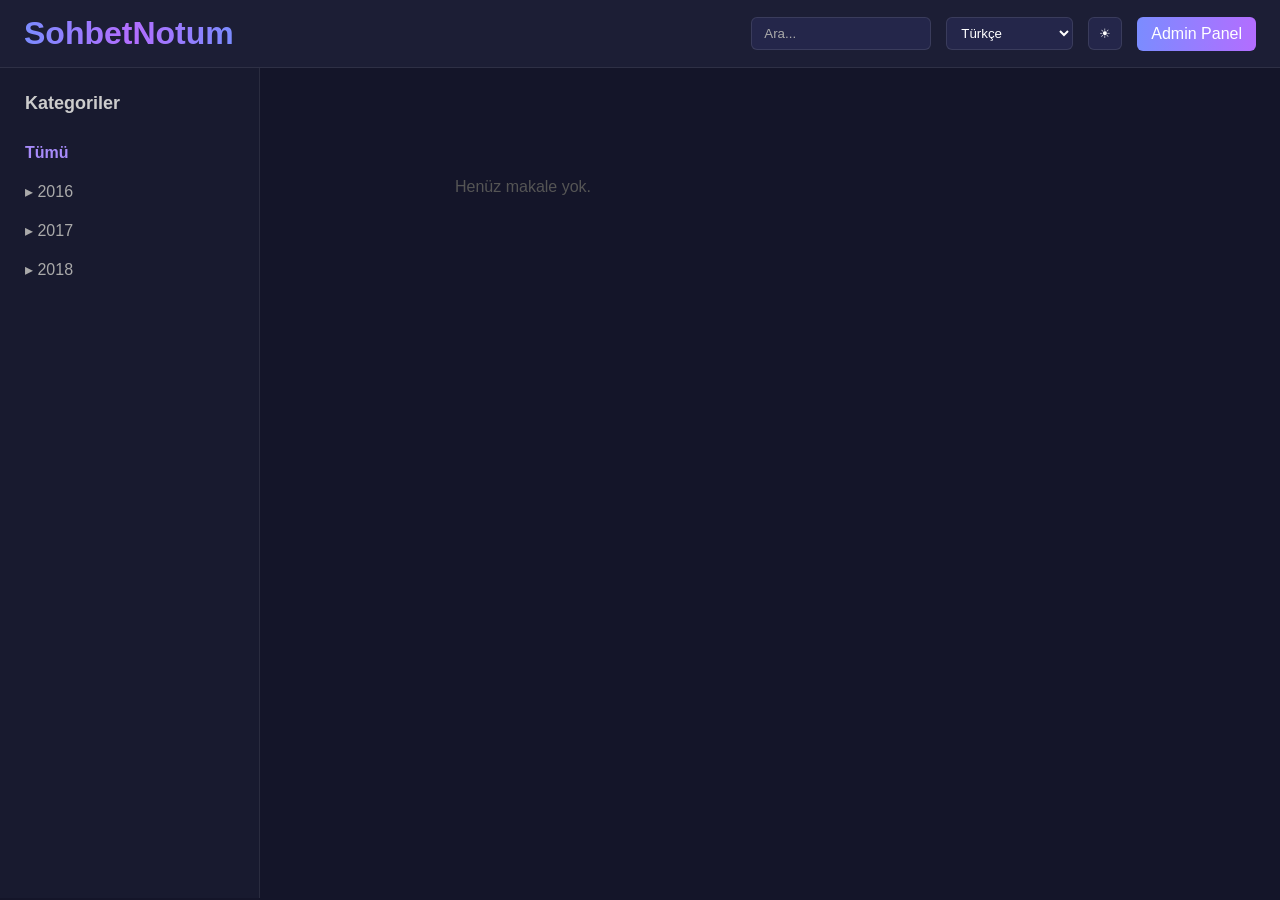
<file: index.html>
<!DOCTYPE html>
<html lang="tr">
<head>
    <meta charset="UTF-8">
    <meta name="viewport" content="width=device-width, initial-scale=1.0">
    <title>SohbetNotum</title>
    <link rel="stylesheet" href="style.css">
    <style>
        .article-card { cursor: pointer; border-radius: 16px; overflow: hidden; background: var(--card-bg, rgba(255,255,255,0.05)); border: 1px solid rgba(255,255,255,0.08); transition: transform .2s, box-shadow .2s; }
        .article-card:hover { transform: translateY(-4px); box-shadow: 0 12px 32px rgba(0,0,0,.35); }
        .article-card .card-cover { height: 180px; background: #1e1a35 center/cover no-repeat; }
        .article-card .card-body { padding: 16px 18px 20px; }
        .article-card .art-meta { display: flex; gap: 8px; align-items: center; margin-bottom: 8px; font-size: 12px; color: #a78bfa; }
        .article-card .art-title { font-size: 17px; font-weight: 600; margin-bottom: 8px; line-height: 1.4; }
        .article-card .art-excerpt { font-size: 13px; color: #aaa; line-height: 1.6; display: -webkit-box; -webkit-line-clamp: 3; -webkit-box-orient: vertical; overflow: hidden; }
        .article-card .art-cta { margin-top: 14px; font-size: 13px; color: #a78bfa; }
        .empty-msg { text-align: center; padding: 80px 20px; color: #555; font-size: 16px; }
        .detail-article { max-width: 720px; margin: 0 auto; padding: 40px 24px; }
        .detail-article h1 { font-size: 28px; margin-bottom: 12px; line-height: 1.35; }
        .detail-article .art-date { color: #a78bfa; font-size: 13px; margin-bottom: 28px; }
        .detail-article .art-body { font-size: 16px; line-height: 1.85; white-space: pre-wrap; color: #ccc; }
        .detail-article .art-cover-img { width: 100%; border-radius: 12px; margin-bottom: 28px; object-fit: cover; max-height: 380px; }
        body.light-mode .article-card { background: #f5f3ff; border-color: #e0d9f7; }
        body.light-mode .article-card .art-excerpt { color: #666; }
        body.light-mode .detail-article .art-body { color: #333; }
        .sidebar li.active-year { color: #a78bfa; font-weight: 600; }
        .sidebar li ul li.active-month { color: #a78bfa; font-weight: 600; }
    </style>
</head>
<body>
    

    <!-- ÜST NAVBAR -->
    <header class="navbar">
        <div class="logo">
            <span class="logo-main">Sohbet</span><span class="logo-accent">Notum</span>
        </div>
        <div class="nav-right">
            <div class="search-box">
                <input type="text" id="searchInput" placeholder="Ara...">
            </div>
            <select class="language-select" id="languageSelect">
                <option value="tr">Türkçe</option>
                <option value="az">Azerbaycanca</option>
                <option value="en">English</option>
                <option value="ar">Arapça</option>
                <option value="ru">Rusça</option>
                <option value="fr">Fransızca</option>
                <option value="de">Almanca</option>
                <option value="es">İspanyolca</option>
                <option value="it">İtalyanca</option>
                <option value="fa">Farsça</option>
                <option value="zh">Çince</option>
            </select>
            <button class="icon-btn" id="themeToggle" type="button" aria-label="Tema değiştir">☀</button>
            <a class="admin-btn" href="admin-panel.html">Admin Panel</a>
        </div>
    </header>

    <!-- LİSTELEME GÖRÜNÜMÜ -->
    <div id="listingView">
        <div class="container">
            <aside class="sidebar">
                <h2 id="categoryTitle">Kategoriler</h2>
                <ul id="categoryList"></ul>
            </aside>
            <main class="content">
                <div class="listings-area" id="listingsArea"></div>
            </main>
        </div>
    </div>

    <!-- DETAY GÖRÜNÜMÜ -->
    <div id="detailView" class="detail-view hidden">
        <div style="padding: 20px 24px;">
            <button class="back-btn" id="backBtn" style="position:static;margin-bottom:20px;">← Geri dön</button>
        </div>
        <div id="detailArticle"></div>
    </div>

    <script>
        // ── ÇEVİRİLER ─────────────────────────────────────────────────────
        const months = {
            tr: ["Ocak","Şubat","Mart","Nisan","Mayıs","Haziran","Temmuz","Ağustos","Eylül","Ekim","Kasım","Aralık"],
            az: ["Yanvar","Fevral","Mart","Aprel","May","İyun","İyul","Avqust","Sentyabr","Oktyabr","Noyabr","Dekabr"],
            en: ["January","February","March","April","May","June","July","August","September","October","November","December"],
            ar: ["يناير","فبراير","مارس","أبريل","مايو","يونيو","يوليو","أغسطس","سبتمبر","أكتوبر","نوفمبر","ديسمبر"],
            ru: ["Январь","Февраль","Март","Апрель","Май","Июнь","Июль","Август","Сентябрь","Октябрь","Ноябрь","Декабрь"],
            fr: ["Janvier","Février","Mars","Avril","Mai","Juin","Juillet","Août","Septembre","Octobre","Novembre","Décembre"],
            de: ["Januar","Februar","März","April","Mai","Juni","Juli","August","September","Oktober","November","Dezember"],
            es: ["Enero","Febrero","Marzo","Abril","Mayo","Junio","Julio","Agosto","Septiembre","Octubre","Noviembre","Diciembre"],
            it: ["Gennaio","Febbraio","Marzo","Aprile","Maggio","Giugno","Luglio","Agosto","Settembre","Ottobre","Novembre","Dicembre"],
            fa: ["ژانویه","فوریه","مارس","آوریل","مه","ژوئن","ژوئیه","اوت","سپتامبر","اکتبر","نوامبر","دسامبر"],
            zh: ["一月","二月","三月","四月","五月","六月","七月","八月","九月","十月","十一月","十二月"]
        };

        const trMonths = months.tr; // Makaleler Türkçe ay adıyla kaydediliyor

        const translations = {
            tr: { title: "Kategoriler" }, az: { title: "Kateqoriyalar" }, en: { title: "Categories" },
            ar: { title: "الفئات" }, ru: { title: "Категории" }, fr: { title: "Catégories" },
            de: { title: "Kategorien" }, es: { title: "Categorías" }, it: { title: "Categorie" },
            fa: { title: "دسته‌بندی‌ها" }, zh: { title: "分类" }
        };

        const years = ["2016", "2017", "2018"];

        const languageSelect = document.getElementById("languageSelect");
        const categoryTitle  = document.getElementById("categoryTitle");
        const categoryList   = document.getElementById("categoryList");
        const themeToggle    = document.getElementById("themeToggle");
        const listingView    = document.getElementById("listingView");
        const detailView     = document.getElementById("detailView");
        const backBtn        = document.getElementById("backBtn");
        const listingsArea   = document.getElementById("listingsArea");

        let openYear     = null;
        let filterYear   = null;
        let filterMonth  = null; // Türkçe ay adı

        // ── VERİ ──────────────────────────────────────────────────────────
        function getArticles() { return JSON.parse(localStorage.getItem("sn_articles") || "[]"); }

        // ── KATEGORİ LİSTESİ ─────────────────────────────────────────────
        function renderCategories(lang) {
            const cur = translations[lang] || translations.tr;
            categoryTitle.textContent = cur.title;
            categoryList.innerHTML = "";

            // Tümü
            const allLi = document.createElement("li");
            allLi.textContent = lang === "tr" ? "Tümü" : lang === "en" ? "All" : lang === "ar" ? "الكل" : lang === "ru" ? "Все" : lang === "fr" ? "Tout" : lang === "de" ? "Alle" : lang === "es" ? "Todo" : lang === "it" ? "Tutto" : "Tümü";
            allLi.style.cursor = "pointer";
            if (!filterYear && !filterMonth) allLi.classList.add("active-year");
            allLi.addEventListener("click", () => { filterYear = null; filterMonth = null; openYear = null; renderCategories(lang); renderArticles(); });
            categoryList.appendChild(allLi);

            const langMonths = months[lang] || months.tr;
            years.forEach(year => {
                const li = document.createElement("li");
                li.style.cursor = "pointer";
                li.style.userSelect = "none";
                if (filterYear === year && !filterMonth) li.classList.add("active-year");

                const toggle = document.createElement("span");
                toggle.textContent = (openYear === year ? "▾ " : "▸ ") + year;
                li.appendChild(toggle);

                const subUl = document.createElement("ul");
                subUl.style.paddingLeft = "16px";
                subUl.style.marginTop = "6px";
                subUl.style.display = openYear === year ? "block" : "none";

                langMonths.forEach((month, idx) => {
                    const trMonth = trMonths[idx];
                    const subLi = document.createElement("li");
                    subLi.textContent = month;
                    subLi.style.cursor = "pointer";
                    if (filterYear === year && filterMonth === trMonth) subLi.classList.add("active-month");
                    subLi.addEventListener("click", e => {
                        e.stopPropagation();
                        filterYear = year; filterMonth = trMonth;
                        renderCategories(lang); renderArticles();
                    });
                    subUl.appendChild(subLi);
                });
                li.appendChild(subUl);

                li.addEventListener("click", () => {
                    if (openYear === year) {
                        openYear = null;
                    } else {
                        openYear = year;
                        filterYear = year; filterMonth = null;
                        renderArticles();
                    }
                    renderCategories(lang);
                });

                categoryList.appendChild(li);
            });
        }

        // ── KARTLAR ──────────────────────────────────────────────────────
        function renderArticles(searchQ) {
            let articles = getArticles();

            if (filterYear)  articles = articles.filter(a => a.year === filterYear);
            if (filterMonth) articles = articles.filter(a => a.month === filterMonth);
            if (searchQ)     articles = articles.filter(a => a.title.toLowerCase().includes(searchQ.toLowerCase()) || a.content.toLowerCase().includes(searchQ.toLowerCase()));

            listingsArea.innerHTML = "";

            if (!articles.length) {
                listingsArea.innerHTML = '<div class="empty-msg">Henüz makale yok.</div>';
                return;
            }

            articles.forEach(a => {
                const card = document.createElement("div");
                card.className = "listing-card article-card";
                const excerpt = a.content.slice(0, 160).replace(/\n/g, " ");
                card.innerHTML = `
                    <div class="card-cover" style="background-image:url('${a.cover || ""}');background-color:#1e1a35"></div>
                    <div class="card-body">
                        <div class="art-meta">
                            <span>${a.year}</span><span>·</span><span>${a.month}</span>
                            <span>·</span><span>${a.date}</span>
                        </div>
                        <div class="art-title">${a.title}</div>
                        <div class="art-excerpt">${excerpt}${a.content.length > 160 ? "…" : ""}</div>
                        <div class="art-cta">Devamını Oku →</div>
                    </div>
                `;
                card.addEventListener("click", () => openArticleDetail(a));
                listingsArea.appendChild(card);
            });
        }

        // ── DETAY ────────────────────────────────────────────────────────
        function openArticleDetail(a) {
            listingView.classList.add("hidden");
            detailView.classList.remove("hidden");
            window.scrollTo(0, 0);

            document.getElementById("detailArticle").innerHTML = `
                <div class="detail-article">
                    ${a.cover ? `<img class="art-cover-img" src="${a.cover}" alt="${a.title}">` : ""}
                    <h1>${a.title}</h1>
                    <div class="art-date">${a.year} / ${a.month} &nbsp;·&nbsp; ${a.date}</div>
                    <div class="art-body">${a.content}</div>
                </div>
            `;
        }

        backBtn.addEventListener("click", () => {
            detailView.classList.add("hidden");
            listingView.classList.remove("hidden");
            window.scrollTo(0, 0);
        });

        // ── ARAMA ────────────────────────────────────────────────────────
        document.getElementById("searchInput").addEventListener("input", e => {
            renderArticles(e.target.value.trim());
        });

        // ── TEMA ─────────────────────────────────────────────────────────
        themeToggle.addEventListener("click", () => {
            const light = document.body.classList.toggle("light-mode");
            themeToggle.textContent = light ? "☾" : "☀";
        });

        // ── BAŞLANGIÇ ────────────────────────────────────────────────────
        languageSelect.addEventListener("change", e => renderCategories(e.target.value));
        renderCategories(languageSelect.value);
        renderArticles();
    </script>
</body>
</html>
</file>
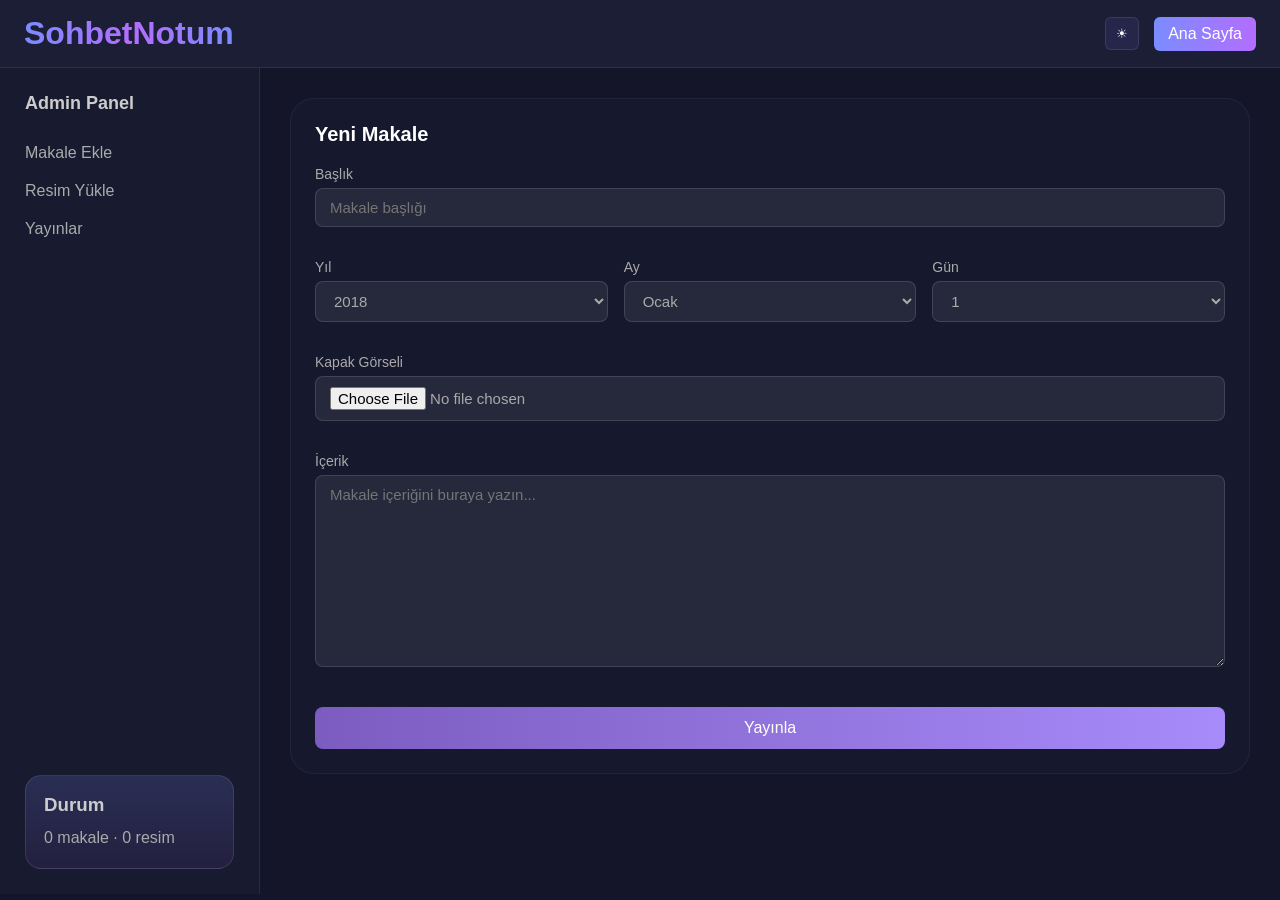
<file: admin-panel.html>
<!DOCTYPE html>
<html lang="tr">
<head>
    <meta charset="UTF-8">
    <meta name="viewport" content="width=device-width, initial-scale=1.0">
    <title>SohbetNotum Admin</title>
    <link rel="stylesheet" href="style.css">
    <style>
        .admin-tabs { display: flex; gap: 8px; margin-bottom: 24px; flex-wrap: wrap; }
        .admin-tab { padding: 10px 22px; border-radius: 8px; border: none; background: rgba(255,255,255,0.07); color: inherit; cursor: pointer; font-size: 15px; transition: background .2s; }
        .admin-tab.active { background: #7c5cbf; color: #fff; }
        .admin-tab:hover:not(.active) { background: rgba(255,255,255,0.13); }
        .tab-panel { display: none; }
        .tab-panel.active { display: block; }
        .form-full label { display: flex; flex-direction: column; gap: 6px; margin-bottom: 16px; font-size: 14px; color: #aaa; }
        .form-full input, .form-full textarea, .form-full select { background: rgba(255,255,255,0.07); border: 1px solid rgba(255,255,255,0.13); border-radius: 8px; padding: 10px 14px; color: inherit; font-size: 15px; width: 100%; box-sizing: border-box; outline: none; }
        .form-full textarea { resize: vertical; }
        .form-full input:focus, .form-full textarea:focus, .form-full select:focus { border-color: #7c5cbf; }
        .form-row-2 { display: grid; grid-template-columns: 1fr 1fr; gap: 16px; }
        .save-btn { background: linear-gradient(90deg,#7c5cbf,#a78bfa); color: #fff; border: none; border-radius: 8px; padding: 12px 32px; font-size: 16px; cursor: pointer; margin-top: 8px; }
        .save-btn:hover { opacity: .88; }
        .drop-zone { border: 2px dashed rgba(255,255,255,0.2); border-radius: 12px; padding: 40px; text-align: center; cursor: pointer; transition: border-color .2s; }
        .drop-zone:hover, .drop-zone.dragover { border-color: #7c5cbf; }
        .drop-zone input[type=file] { display: none; }
        .drop-zone p { margin: 8px 0 0; color: #aaa; font-size: 14px; }
        .img-preview-grid { display: grid; grid-template-columns: repeat(auto-fill, minmax(130px,1fr)); gap: 12px; margin-top: 20px; }
        .img-thumb { position: relative; border-radius: 8px; overflow: hidden; aspect-ratio: 1; background: rgba(255,255,255,0.06); }
        .img-thumb img { width: 100%; height: 100%; object-fit: cover; display: block; }
        .img-thumb .del-btn { position: absolute; top: 4px; right: 4px; background: rgba(0,0,0,.6); border: none; color: #fff; border-radius: 50%; width: 24px; height: 24px; cursor: pointer; font-size: 13px; display: flex; align-items: center; justify-content: center; }
        .articles-table { width: 100%; border-collapse: collapse; font-size: 14px; }
        .articles-table th { text-align: left; padding: 10px 14px; border-bottom: 1px solid rgba(255,255,255,0.1); color: #aaa; font-weight: 500; }
        .articles-table td { padding: 10px 14px; border-bottom: 1px solid rgba(255,255,255,0.06); vertical-align: middle; }
        .articles-table tr:hover td { background: rgba(255,255,255,0.04); }
        .pill { display: inline-block; padding: 2px 10px; border-radius: 20px; font-size: 12px; background: rgba(124,92,191,0.25); color: #a78bfa; }
        .action-btn { background: none; border: 1px solid rgba(255,255,255,0.15); border-radius: 6px; color: inherit; padding: 4px 12px; cursor: pointer; font-size: 13px; margin-right: 4px; }
        .action-btn:hover { background: rgba(255,255,255,0.08); }
        .action-btn.del { border-color: rgba(239,68,68,0.4); color: #f87171; }
        .action-btn.del:hover { background: rgba(239,68,68,0.1); }
        .empty-state { text-align: center; padding: 48px 0; color: #555; }
        .section-title { font-size: 20px; font-weight: 600; margin-bottom: 20px; }
        body.light-mode .form-full input, body.light-mode .form-full textarea, body.light-mode .form-full select { background: #f3f0f9; border-color: #ddd; color: #1a1a2e; }
        body.light-mode .admin-tab { background: rgba(0,0,0,0.06); color: #1a1a2e; }
        body.light-mode .drop-zone { border-color: #ccc; }
        /* MODAL */
        .modal-overlay { display:none; position:fixed; inset:0; background:rgba(0,0,0,.65); z-index:999; align-items:center; justify-content:center; }
        .modal-overlay.open { display:flex; }
        .modal-box { background:#1e1a35; border-radius:16px; padding:32px; width:100%; max-width:640px; max-height:90vh; overflow-y:auto; box-shadow:0 24px 64px rgba(0,0,0,.5); }
        body.light-mode .modal-box { background:#fff; }
        .modal-box h3 { font-size:18px; font-weight:600; margin-bottom:20px; }
        .modal-actions { display:flex; gap:10px; margin-top:16px; }
        .cancel-btn { background:rgba(255,255,255,0.08); border:none; border-radius:8px; padding:12px 24px; color:inherit; font-size:15px; cursor:pointer; }
        .cancel-btn:hover { background:rgba(255,255,255,0.14); }
        body.light-mode .cancel-btn { background:#eee; color:#333; }
    </style>
</head>
<body>
    <header class="navbar">
        <div class="logo">
            <span class="logo-main">Sohbet</span><span class="logo-accent">Notum</span>
        </div>
        <div class="nav-right">
            <button class="icon-btn" id="themeToggle" type="button" aria-label="Tema değiştir">☀</button>
            <a class="admin-btn" href="./index.html">Ana Sayfa</a>
        </div>
    </header>

    <div class="container admin-layout">
        <aside class="sidebar admin-sidebar">
            <div>
                <h2>Admin Panel</h2>
                <ul>
                    <li id="menu-makale" class="active-menu" style="cursor:pointer" onclick="switchTab('makale')">Makale Ekle</li>
                    <li id="menu-resim" style="cursor:pointer" onclick="switchTab('resim')">Resim Yükle</li>
                    <li id="menu-liste" style="cursor:pointer" onclick="switchTab('liste')">Yayınlar</li>
                </ul>
            </div>
            <div class="sidebar-note">
                <h3>Durum</h3>
                <p id="sidebarStats">Yükleniyor...</p>
            </div>
        </aside>

        <main class="content admin-content">
            <section class="admin-shell">

                <!-- MAKale EKLE -->
                <div id="tab-makale" class="tab-panel active panel-card">
                    <p class="section-title">Yeni Makale</p>
                    <form class="admin-form form-full" id="articleForm" onsubmit="saveArticle(event)">
                        <label>
                            Başlık
                            <input type="text" id="artTitle" placeholder="Makale başlığı" required>
                        </label>
                        <div style="display:grid;grid-template-columns:1fr 1fr 1fr;gap:16px;">
                            <label>
                                Yıl
                                <select id="artYear">
                                    <option>2016</option>
                                    <option>2017</option>
                                    <option selected>2018</option>
                                </select>
                            </label>
                            <label>
                                Ay
                                <select id="artMonth">
                                    <option>Ocak</option><option>Şubat</option><option>Mart</option>
                                    <option>Nisan</option><option>Mayıs</option><option>Haziran</option>
                                    <option>Temmuz</option><option>Ağustos</option><option>Eylül</option>
                                    <option>Ekim</option><option>Kasım</option><option>Aralık</option>
                                </select>
                            </label>
                            <label>
                                Gün
                                <select id="artDay"></select>
                            </label>
                        </div>
                        <label>
                            Kapak Görseli
                            <input type="file" id="artCover" accept="image/*">
                        </label>
                        <label>
                            İçerik
                            <textarea id="artContent" rows="10" placeholder="Makale içeriğini buraya yazın..." required></textarea>
                        </label>
                        <button type="submit" class="save-btn">Yayınla</button>
                    </form>
                </div>

                <!-- RESİM YÜKLE -->
                <div id="tab-resim" class="tab-panel panel-card">
                    <p class="section-title">Resim Galerisi</p>
                    <div class="drop-zone" id="dropZone" onclick="document.getElementById('imgInput').click()">
                        <span style="font-size:36px">📁</span>
                        <p>Resim seçmek için tıklayın veya sürükleyip bırakın</p>
                        <p>PNG, JPG, WEBP desteklenir</p>
                        <input type="file" id="imgInput" accept="image/*" multiple onchange="handleImgUpload(this.files)">
                    </div>
                    <div class="img-preview-grid" id="imgGrid"></div>
                </div>

                <!-- YAYINLAR LİSTESİ -->
                <div id="tab-liste" class="tab-panel panel-card">
                    <p class="section-title">Yayınlanan Makaleler</p>
                    <div id="articleListWrap">
                        <div class="empty-state">Henüz makale yok.</div>
                    </div>
                </div>

            </section>
        </main>
    </div>

    <!-- DÜZENLEME MODALI -->
    <div class="modal-overlay" id="editModal">
        <div class="modal-box">
            <h3>Makaleyi Düzenle</h3>
            <form class="admin-form form-full" id="editForm">
                <input type="hidden" id="editId">
                <label>
                    Başlık
                    <input type="text" id="editTitle" required>
                </label>
                <div style="display:grid;grid-template-columns:1fr 1fr 1fr;gap:16px;">
                    <label>
                        Yıl
                        <select id="editYear">
                            <option>2016</option><option>2017</option><option>2018</option>
                        </select>
                    </label>
                    <label>
                        Ay
                        <select id="editMonth">
                            <option>Ocak</option><option>Şubat</option><option>Mart</option>
                            <option>Nisan</option><option>Mayıs</option><option>Haziran</option>
                            <option>Temmuz</option><option>Ağustos</option><option>Eylül</option>
                            <option>Ekim</option><option>Kasım</option><option>Aralık</option>
                        </select>
                    </label>
                    <label>
                        Gün
                        <select id="editDay"></select>
                    </label>
                </div>
                <label>
                    Kapak Görseli <span style="font-size:12px;color:#777">(boş bırakılırsa mevcut görsel korunur)</span>
                    <input type="file" id="editCover" accept="image/*">
                </label>
                <label>
                    İçerik
                    <textarea id="editContent" rows="10" required></textarea>
                </label>
                <div class="modal-actions">
                    <button type="submit" class="save-btn">Kaydet</button>
                    <button type="button" class="cancel-btn" onclick="closeEditModal()">İptal</button>
                </div>
            </form>
        </div>
    </div>

    <script>
        // ── TEMA ───────────────────────────────────────────────
        const themeToggle = document.getElementById("themeToggle");
        themeToggle.addEventListener("click", () => {
            const light = document.body.classList.toggle("light-mode");
            themeToggle.textContent = light ? "☾" : "☀";
        });

        // ── TAB GEÇİŞİ ────────────────────────────────────────
        function switchTab(name) {
            document.querySelectorAll(".tab-panel").forEach(p => p.classList.remove("active"));
            document.getElementById("tab-" + name).classList.add("active");
            ["makale","resim","liste"].forEach(t => {
                document.getElementById("menu-" + t).style.fontWeight = t === name ? "700" : "";
            });
            if (name === "liste") renderArticleList();
        }

        // ── MAKALELER (localStorage) ───────────────────────────
        function getArticles() { return JSON.parse(localStorage.getItem("sn_articles") || "[]"); }
        function saveArticles(arr) { localStorage.setItem("sn_articles", JSON.stringify(arr)); }

        document.getElementById("articleForm").addEventListener("submit", function(e) {
            e.preventDefault();
            const title   = document.getElementById("artTitle").value.trim();
            const year    = document.getElementById("artYear").value;
            const month   = document.getElementById("artMonth").value;
            const day     = document.getElementById("artDay").value;
            const content = document.getElementById("artContent").value.trim();
            const fileInput = document.getElementById("artCover");

            const save = (coverDataUrl) => {
                const articles = getArticles();
                articles.unshift({ id: Date.now(), title, year, month, day, content, cover: coverDataUrl, date: new Date().toLocaleDateString("tr-TR") });
                saveArticles(articles);
                updateStats();
                document.getElementById("articleForm").reset();
                alert("Makale yayınlandı!");
            };

            if (fileInput.files[0]) {
                const reader = new FileReader();
                reader.onload = e => save(e.target.result);
                reader.readAsDataURL(fileInput.files[0]);
            } else {
                save(null);
            }
        });

        function renderArticleList() {
            const articles = getArticles();
            const wrap = document.getElementById("articleListWrap");
            if (!articles.length) { wrap.innerHTML = '<div class="empty-state">Henüz makale yok.</div>'; return; }
            wrap.innerHTML = `<table class="articles-table">
                <thead><tr><th>Başlık</th><th>Tarih</th><th>Dönem</th><th>İşlem</th></tr></thead>
                <tbody>${articles.map(a => `
                <tr>
                    <td>${a.title}</td>
                    <td>${a.date}</td>
                    <td><span class="pill">${a.year} / ${a.month}</span></td>
                    <td>
                        <button class="action-btn" onclick="openEditModal(${a.id})">Düzenle</button>
                        <button class="action-btn del" onclick="deleteArticle(${a.id})">Sil</button>
                    </td>
                </tr>`).join("")}
                </tbody></table>`;
        }

        function deleteArticle(id) {
            if (!confirm("Makale silinsin mi?")) return;
            saveArticles(getArticles().filter(a => a.id !== id));
            renderArticleList();
            updateStats();
        }

        function openEditModal(id) {
            const a = getArticles().find(x => x.id === id);
            if (!a) return;
            document.getElementById("editId").value = a.id;
            document.getElementById("editTitle").value = a.title;
            document.getElementById("editYear").value = a.year;
            document.getElementById("editMonth").value = a.month;
            document.getElementById("editDay").value = a.day || "1";
            document.getElementById("editContent").value = a.content;
            document.getElementById("editModal").classList.add("open");
        }

        function closeEditModal() {
            document.getElementById("editModal").classList.remove("open");
            document.getElementById("editForm").reset();
        }

        document.getElementById("editModal").addEventListener("click", function(e) {
            if (e.target === this) closeEditModal();
        });

        document.getElementById("editForm").addEventListener("submit", function(e) {
            e.preventDefault();
            const id      = Number(document.getElementById("editId").value);
            const title   = document.getElementById("editTitle").value.trim();
            const year    = document.getElementById("editYear").value;
            const month   = document.getElementById("editMonth").value;
            const day     = document.getElementById("editDay").value;
            const content = document.getElementById("editContent").value.trim();
            const fileInput = document.getElementById("editCover");

            const applyEdit = (newCover) => {
                const articles = getArticles().map(a => {
                    if (a.id !== id) return a;
                    return { ...a, title, year, month, day, content, cover: newCover !== null ? newCover : a.cover };
                });
                saveArticles(articles);
                renderArticleList();
                updateStats();
                closeEditModal();
            };

            if (fileInput.files[0]) {
                const reader = new FileReader();
                reader.onload = e => applyEdit(e.target.result);
                reader.readAsDataURL(fileInput.files[0]);
            } else {
                applyEdit(null);
            }
        });

        // ── RESİMLER (localStorage) ────────────────────────────
        function getImages() { return JSON.parse(localStorage.getItem("sn_images") || "[]"); }
        function saveImages(arr) { localStorage.setItem("sn_images", JSON.stringify(arr)); }

        function handleImgUpload(files) {
            Array.from(files).forEach(file => {
                const reader = new FileReader();
                reader.onload = e => {
                    const imgs = getImages();
                    imgs.unshift({ id: Date.now() + Math.random(), src: e.target.result, name: file.name });
                    saveImages(imgs);
                    renderImgGrid();
                    updateStats();
                };
                reader.readAsDataURL(file);
            });
        }

        function renderImgGrid() {
            const imgs = getImages();
            const grid = document.getElementById("imgGrid");
            grid.innerHTML = imgs.map(img => `
                <div class="img-thumb">
                    <img src="${img.src}" alt="${img.name}">
                    <button class="del-btn" onclick="deleteImage(${img.id})">✕</button>
                </div>`).join("");
        }

        function deleteImage(id) {
            saveImages(getImages().filter(i => i.id !== id));
            renderImgGrid();
            updateStats();
        }

        // ── DRAG & DROP ────────────────────────────────────────
        const dz = document.getElementById("dropZone");
        dz.addEventListener("dragover", e => { e.preventDefault(); dz.classList.add("dragover"); });
        dz.addEventListener("dragleave", () => dz.classList.remove("dragover"));
        dz.addEventListener("drop", e => { e.preventDefault(); dz.classList.remove("dragover"); handleImgUpload(e.dataTransfer.files); });

        // ── İSTATİSTİK ─────────────────────────────────────────
        function updateStats() {
            const a = getArticles().length;
            const i = getImages().length;
            document.getElementById("sidebarStats").textContent = `${a} makale · ${i} resim`;
        }

        // ── GÜN SEÇENEKLER ────────────────────────────────────
        ["artDay","editDay"].forEach(id => {
            const sel = document.getElementById(id);
            for (let i = 1; i <= 31; i++) {
                const opt = document.createElement("option");
                opt.value = i;
                opt.textContent = i;
                sel.appendChild(opt);
            }
        });

        // ── BAŞLANGIÇ ──────────────────────────────────────────
        renderImgGrid();
        updateStats();
    </script>
</body>
</html>
</file>
<file: style.css>
/* GENEL AYARLAR */
:root {
    --page-bg: #141529;
    --text-color: #ffffff;
    --muted-text: #aaa;
    --heading-text: #ccc;
    --navbar-bg: #1c1e35;
    --panel-bg: #181a2f;
    --field-bg: #24264a;
    --field-hover: #323466;
    --field-border: rgba(255,255,255,0.1);
    --divider: rgba(255,255,255,0.08);
    --content-bg: #16182e;
    --content-border: rgba(255,255,255,0.05);
}

body.light-mode {
    --page-bg: #f4f6ff;
    --text-color: #1d2340;
    --muted-text: #4d567f;
    --heading-text: #2f3a68;
    --navbar-bg: #eef1ff;
    --panel-bg: #e7ebff;
    --field-bg: #ffffff;
    --field-hover: #dce3ff;
    --field-border: rgba(79,95,155,0.18);
    --divider: rgba(79,95,155,0.16);
    --content-bg: #fdfdff;
    --content-border: rgba(79,95,155,0.14);
}

* {
    margin: 0;
    padding: 0;
    box-sizing: border-box;
    font-family: "Segoe UI", sans-serif;
}

body {
    background-color: var(--page-bg);
    color: var(--text-color);
    transition: background-color 0.25s ease, color 0.25s ease;
}

/* NAVBAR */
.navbar {
    display: flex;
    justify-content: space-between;
    align-items: center;
    padding: 15px 24px;
    background-color: var(--navbar-bg);
    border-bottom: 1px solid var(--divider);
    transition: background-color 0.25s ease, border-color 0.25s ease;
}

.logo {
    font-size: 32px;
    font-weight: 600;
}

.logo-main {
    background: linear-gradient(90deg, #7b8cff 0%, #b36dff 100%);
    -webkit-background-clip: text;
    -webkit-text-fill-color: transparent;
}

.logo-accent {
    background: linear-gradient(90deg, #b36dff 0%, #7b8cff 100%);
    -webkit-background-clip: text;
    -webkit-text-fill-color: transparent;
}

/* NAV RIGHT */
.nav-right {
    display: flex;
    align-items: center;
    gap: 15px;
}

.search-box input {
    padding: 8px 12px;
    background-color: var(--field-bg);
    border: 1px solid var(--field-border);
    border-radius: 6px;
    color: var(--text-color);
    outline: none;
    width: 180px;
    transition: background-color 0.25s ease, border-color 0.25s ease, color 0.25s ease;
}

.search-box input::placeholder {
    color: var(--muted-text);
}

.language-select {
    padding: 7px 10px;
    background-color: var(--field-bg);
    border: 1px solid var(--field-border);
    border-radius: 6px;
    color: var(--text-color);
    transition: background-color 0.25s ease, border-color 0.25s ease, color 0.25s ease;
}

.icon-btn {
    background-color: var(--field-bg);
    border: 1px solid var(--field-border);
    padding: 8px 10px;
    border-radius: 6px;
    cursor: pointer;
    color: var(--text-color);
    transition: background-color 0.25s ease, border-color 0.25s ease, color 0.25s ease;
}

.icon-btn:hover {
    background-color: var(--field-hover);
}

.admin-btn {
    padding: 8px 14px;
    background: linear-gradient(90deg, #7b8cff, #b36dff);
    border: none;
    border-radius: 6px;
    color: white;
    font-weight: 500;
    cursor: pointer;
    transition: 0.3s;
    text-decoration: none;
    display: inline-flex;
    align-items: center;
    justify-content: center;
}

.admin-btn:hover {
    opacity: 0.9;
}

/* ANA LAYOUT */
.container {
    display: flex;
    min-height: calc(100vh - 70px);
    align-items: stretch;
}

/* SIDEBAR */
.sidebar {
    width: 260px;
    background-color: var(--panel-bg);
    padding: 25px;
    border-right: 1px solid var(--divider);
    transition: background-color 0.25s ease, border-color 0.25s ease;
}

.sidebar h2 {
    margin-bottom: 20px;
    font-size: 18px;
    color: var(--heading-text);
    transition: color 0.25s ease;
}

.sidebar ul {
    list-style: none;
}

.sidebar li {
    padding: 10px 0;
    color: var(--muted-text);
    cursor: pointer;
    transition: color 0.25s ease;
}

.sidebar li:hover {
    color: var(--text-color);
}

/* CONTENT */
.content {
    flex: 1;
    padding: 30px;
    display: flex;
}

.empty-area {
    flex: 1;
    border-radius: 12px;
    background-color: var(--content-bg);
    border: 1px solid var(--content-border);
    transition: background-color 0.25s ease, border-color 0.25s ease;
}

.hidden { display: none !important; }

.listings-area {
    flex: 1;
    display: grid;
    grid-template-columns: repeat(auto-fill, minmax(340px, 1fr));
    gap: 28px;
    align-content: start;
}

.listing-card {
    background-color: var(--content-bg);
    border: 1px solid var(--content-border);
    border-radius: 20px;
    overflow: hidden;
    display: flex;
    flex-direction: column;
    cursor: pointer;
    transition: background-color 0.25s ease, border-color 0.25s ease, transform 0.2s ease, box-shadow 0.2s ease;
}

.listing-card:hover {
    transform: translateY(-5px);
    box-shadow: 0 16px 40px rgba(0, 0, 0, 0.35);
    border-color: rgba(123, 140, 255, 0.5);
}

.card-cover {
    width: 100%;
    height: 180px;
    background-size: cover;
    background-position: center;
    flex-shrink: 0;
}

.card-body {
    padding: 22px;
    display: flex;
    flex-direction: column;
    gap: 14px;
}

.listing-header {
    display: flex;
    align-items: center;
    gap: 16px;
}

.listing-icon {
    width: 58px;
    height: 58px;
    border-radius: 14px;
    display: flex;
    align-items: center;
    justify-content: center;
    font-size: 26px;
    flex-shrink: 0;
}

.restaurant-icon { background: rgba(255, 209, 102, 0.15); }
.beauty-icon     { background: rgba(255, 143, 171, 0.15); }
.barber-icon     { background: rgba(110, 168, 255, 0.15); }
.cafe-icon       { background: rgba(99, 230, 190, 0.15);  }

.listing-name {
    font-size: 18px;
    font-weight: 700;
    color: var(--text-color);
    margin-bottom: 6px;
}

.listing-category {
    font-size: 12px;
    color: #8ab4ff;
    background: rgba(138, 180, 255, 0.1);
    border: 1px solid rgba(138, 180, 255, 0.2);
    border-radius: 999px;
    padding: 3px 12px;
}

.listing-location {
    font-size: 14px;
    color: var(--muted-text);
}

.listing-services {
    display: flex;
    flex-wrap: wrap;
    gap: 8px;
}

.service-tag {
    font-size: 12px;
    padding: 5px 12px;
    border-radius: 999px;
    background-color: var(--field-bg);
    border: 1px solid var(--field-border);
    color: var(--muted-text);
}

.listing-cta {
    font-size: 13px;
    color: #8ab4ff;
    font-weight: 500;
    margin-top: 4px;
    letter-spacing: 0.02em;
}

/* ── DETAY SAYFASI ───────────────────────────────────────────────────── */
.detail-view {
    min-height: calc(100vh - 62px);
    background-color: var(--page-bg);
}

.detail-cover-wrap {
    position: relative;
    width: 100%;
    height: 440px;
    overflow: hidden;
}

.detail-cover-img {
    width: 100%;
    height: 100%;
    object-fit: cover;
    display: block;
}

.detail-cover-overlay {
    position: absolute;
    inset: 0;
    background: linear-gradient(to top, rgba(10,10,30,0.92) 0%, rgba(10,10,30,0.4) 50%, transparent 100%);
    display: flex;
    flex-direction: column;
    justify-content: space-between;
    padding: 24px 36px 32px;
}

.back-btn {
    align-self: flex-start;
    background: rgba(255,255,255,0.12);
    border: 1px solid rgba(255,255,255,0.2);
    color: #fff;
    padding: 9px 18px;
    border-radius: 999px;
    cursor: pointer;
    font-size: 14px;
    font-weight: 500;
    backdrop-filter: blur(6px);
    transition: background 0.2s;
}
.back-btn:hover { background: rgba(255,255,255,0.22); }

.detail-cover-info {
    display: flex;
    align-items: center;
    gap: 20px;
}

.detail-cover-icon {
    width: 72px;
    height: 72px;
    border-radius: 18px;
    display: flex;
    align-items: center;
    justify-content: center;
    font-size: 32px;
    flex-shrink: 0;
    border: 2px solid rgba(255,255,255,0.2);
}

.detail-cover-info h1 {
    font-size: 32px;
    font-weight: 800;
    color: #fff;
    margin-bottom: 8px;
}

.detail-cover-location {
    font-size: 14px;
    color: rgba(255,255,255,0.7);
    margin-top: 6px;
}

.detail-body {
    max-width: 1300px;
    margin: 0 auto;
    padding: 36px 36px 60px;
    display: flex;
    flex-direction: column;
    gap: 28px;
}

.detail-tags {
    display: flex;
    flex-wrap: wrap;
    gap: 10px;
}

.detail-two-col {
    display: grid;
    grid-template-columns: 1fr 340px;
    gap: 32px;
    align-items: start;
}

.detail-main {
    display: flex;
    flex-direction: column;
    gap: 8px;
}

.detail-section-title {
    font-size: 20px;
    font-weight: 700;
    color: var(--text-color);
    margin-bottom: 16px;
    padding-bottom: 10px;
    border-bottom: 1px solid var(--divider);
}

.menu-section-name {
    font-size: 12px;
    color: #8ab4ff;
    font-weight: 700;
    text-transform: uppercase;
    letter-spacing: 0.1em;
    margin: 20px 0 12px;
}

.menu-img-grid {
    display: grid;
    grid-template-columns: repeat(auto-fill, minmax(200px, 1fr));
    gap: 16px;
    margin-bottom: 8px;
}

.menu-img-card {
    border-radius: 14px;
    overflow: hidden;
    background-color: var(--content-bg);
    border: 1px solid var(--content-border);
    transition: transform 0.2s, box-shadow 0.2s;
}

.menu-img-card:hover {
    transform: translateY(-3px);
    box-shadow: 0 8px 20px rgba(0,0,0,0.25);
}

.menu-img-card img {
    width: 100%;
    height: 140px;
    object-fit: cover;
    display: block;
}

.menu-img-info {
    padding: 12px 14px;
    display: flex;
    justify-content: space-between;
    align-items: center;
    gap: 8px;
}

.menu-img-name {
    font-size: 13px;
    color: var(--text-color);
    font-weight: 500;
    flex: 1;
}

.menu-img-price {
    font-size: 13px;
    font-weight: 700;
    color: #63e6be;
    white-space: nowrap;
}

.detail-map-col {
    position: sticky;
    top: 20px;
    display: flex;
    flex-direction: column;
    gap: 10px;
}

.detail-map-label {
    font-size: 14px;
    font-weight: 600;
    color: var(--heading-text);
}

.detail-map-wrap {
    border-radius: 16px;
    overflow: hidden;
    height: 380px;
    border: 1px solid var(--field-border);
}

.detail-map-wrap iframe {
    width: 100%;
    height: 100%;
    border: none;
    display: block;
}

@media (max-width: 1024px) {
    .detail-two-col {
        grid-template-columns: 1fr;
    }
    .detail-map-col {
        position: static;
    }
    .detail-map-wrap {
        height: 280px;
    }
}

@media (max-width: 640px) {
    .detail-cover-wrap { height: 320px; }
    .detail-cover-overlay { padding: 16px 20px 24px; }
    .detail-cover-info h1 { font-size: 24px; }
    .detail-body { padding: 24px 20px 48px; }
    .menu-img-grid { grid-template-columns: 1fr 1fr; }
}

.admin-layout {
    min-height: calc(100vh - 74px);
}

.admin-sidebar {
    display: flex;
    flex-direction: column;
    justify-content: space-between;
    gap: 24px;
}

.admin-sidebar h3 {
    margin-bottom: 10px;
    color: var(--heading-text);
}

.sidebar-note {
    padding: 18px;
    border-radius: 16px;
    background: linear-gradient(180deg, rgba(123, 140, 255, 0.18), rgba(179, 109, 255, 0.08));
    border: 1px solid var(--field-border);
}

.sidebar-note p {
    color: var(--muted-text);
    line-height: 1.5;
}

.admin-content {
    padding: 30px;
}

.admin-shell {
    width: 100%;
    display: flex;
    flex-direction: column;
    gap: 24px;
}

.panel-card {
    background-color: var(--content-bg);
    border: 1px solid var(--content-border);
    border-radius: 24px;
    padding: 24px;
    transition: background-color 0.25s ease, border-color 0.25s ease;
}

.hero-card {
    display: flex;
    justify-content: space-between;
    gap: 24px;
    align-items: center;
    background:
        radial-gradient(circle at top right, rgba(110, 168, 255, 0.22), transparent 34%),
        radial-gradient(circle at bottom left, rgba(255, 143, 171, 0.18), transparent 28%),
        var(--content-bg);
}

.hero-card h1 {
    max-width: 700px;
    margin: 8px 0 12px;
    font-size: 34px;
    line-height: 1.2;
}

.hero-card p {
    max-width: 680px;
    color: var(--muted-text);
    line-height: 1.6;
}

.eyebrow {
    display: inline-block;
    color: #8ab4ff;
    font-size: 13px;
    letter-spacing: 0.08em;
    text-transform: uppercase;
}

.hero-stats {
    display: grid;
    grid-template-columns: repeat(3, minmax(110px, 1fr));
    gap: 14px;
    width: min(100%, 420px);
}

.stat-box {
    padding: 18px 16px;
    border-radius: 18px;
    background-color: var(--field-bg);
    border: 1px solid var(--field-border);
}

.stat-box strong {
    display: block;
    margin-bottom: 6px;
    font-size: 24px;
}

.stat-box span {
    color: var(--muted-text);
    font-size: 14px;
}

.admin-grid {
    display: grid;
    grid-template-columns: repeat(2, minmax(0, 1fr));
    gap: 24px;
}

.section-heading {
    display: flex;
    align-items: flex-start;
    justify-content: space-between;
    gap: 12px;
    margin-bottom: 18px;
}

.section-heading h2 {
    margin-top: 8px;
    font-size: 24px;
}

.status-pill {
    padding: 6px 12px;
    border-radius: 999px;
    background-color: rgba(99, 230, 190, 0.14);
    border: 1px solid rgba(99, 230, 190, 0.28);
    color: #7af0cb;
    font-size: 13px;
}

.admin-form {
    display: flex;
    flex-direction: column;
    gap: 16px;
}

.form-row {
    display: grid;
    grid-template-columns: repeat(2, minmax(0, 1fr));
    gap: 16px;
}

.admin-form label {
    display: flex;
    flex-direction: column;
    gap: 8px;
}

.admin-form span {
    color: var(--heading-text);
    font-size: 14px;
}

.admin-form input,
.admin-form select,
.admin-form textarea {
    width: 100%;
    padding: 12px 14px;
    background-color: var(--field-bg);
    border: 1px solid var(--field-border);
    border-radius: 12px;
    color: var(--text-color);
    outline: none;
    transition: background-color 0.25s ease, border-color 0.25s ease, color 0.25s ease;
}

.admin-form textarea {
    resize: vertical;
    min-height: 110px;
}

.upload-grid {
    display: grid;
    grid-template-columns: repeat(2, minmax(0, 1fr));
    gap: 16px;
    margin-bottom: 18px;
}

.upload-box {
    padding: 20px;
    border-radius: 18px;
    background-color: var(--field-bg);
    border: 1px dashed var(--field-border);
}

.upload-box strong {
    display: block;
    margin-bottom: 8px;
    font-size: 18px;
}

.upload-box p {
    color: var(--muted-text);
    line-height: 1.5;
    margin-bottom: 14px;
}

.wide-btn {
    width: 100%;
}

.media-preview {
    display: grid;
    grid-template-columns: repeat(4, minmax(0, 1fr));
    gap: 14px;
}

.preview-tile {
    min-height: 110px;
    border-radius: 16px;
    background:
        linear-gradient(135deg, rgba(123, 140, 255, 0.25), rgba(179, 109, 255, 0.12)),
        var(--field-bg);
    border: 1px solid var(--field-border);
    display: flex;
    align-items: center;
    justify-content: center;
    color: var(--heading-text);
    text-align: center;
    padding: 12px;
}

@media (max-width: 1080px) {
    .hero-card,
    .admin-grid,
    .upload-grid,
    .media-preview,
    .form-row {
        grid-template-columns: 1fr;
    }

    .hero-card {
        flex-direction: column;
        align-items: flex-start;
    }

    .hero-stats {
        width: 100%;
    }
}

@media (max-width: 860px) {
    .container {
        flex-direction: column;
    }

    .sidebar {
        width: 100%;
        border-right: none;
        border-bottom: 1px solid var(--divider);
    }

    .nav-right {
        flex-wrap: wrap;
        justify-content: flex-end;
    }
}

@media (max-width: 640px) {
    .navbar,
    .content,
    .admin-content {
        padding: 18px;
    }

    .logo {
        font-size: 28px;
    }

    .search-box input {
        width: 100%;
    }

    .panel-card {
        padding: 18px;
        border-radius: 18px;
    }

    .hero-card h1 {
        font-size: 28px;
    }
}
</file>
